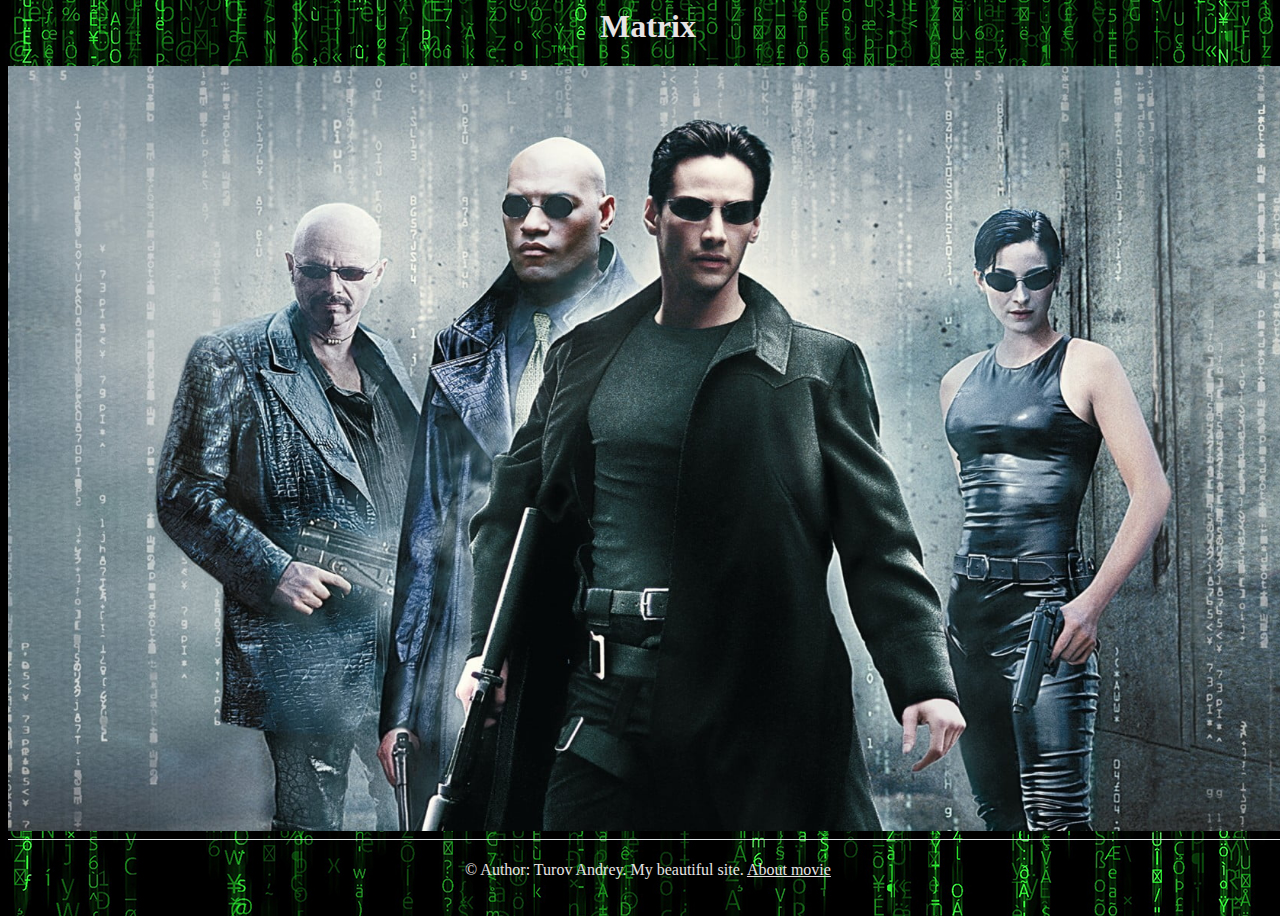
<file: firstTry.html>
<html>
<head>
    <style>
        body {
            height: 100%;
            width: 100%;
            background-image: url("src/bg2.jpg");
        }
        .container {
            position: relative;
            text-align: center;
            color: white;
        }
        .border-top{border-top:1px solid #dee2e6}
        .footer {
            position: absolute;
            bottom: 0;
            width: 100%;
            white-space: nowrap;
            line-height: 60px;
        }
        a, h1 {
            color: #e7e4e4;
        }
    </style>
</head>
<body>
<header>
    <h1 align="center">Matrix</h1>
</header>
<div>
    <img src="src/poster.jpg" height="85%" width="100%" alt="Poster of a movie">
    <!--    <ul>
            <li>Матрица</li>
            <li>Матрица: Перезагрузка</li>
            <li>Матрица: Революция</li>
            <li>Матрица: Воскрешение</li>
        </ul>-->
</div>
<div class="container">

</div>

<footer class="border-top footer">
    <div class="container">
        <a>&copy; Author: Turov Andrey.</a>
        <a>My beautiful site.</a>
        <a href="https://www.imdb.com/title/tt0133093/">About movie</a>
    </div>
</footer>
</body>
</html>
</file>
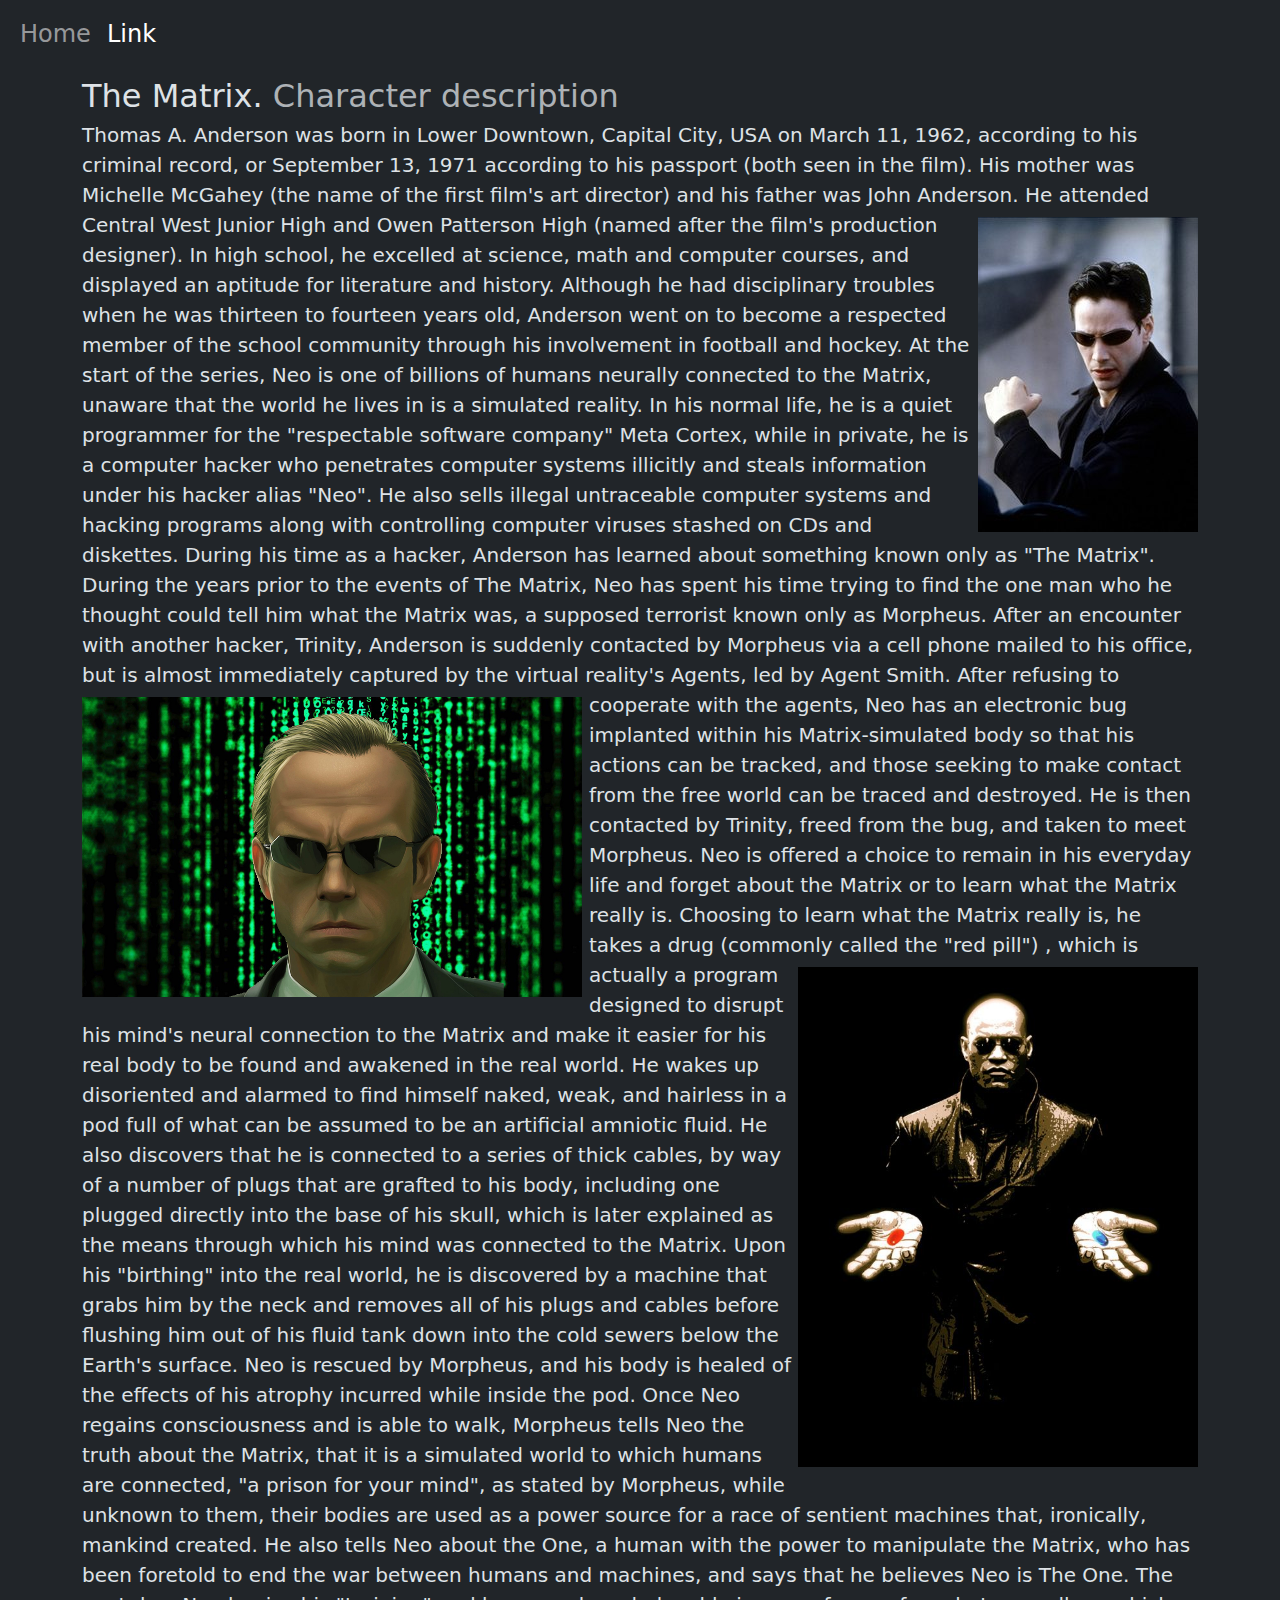
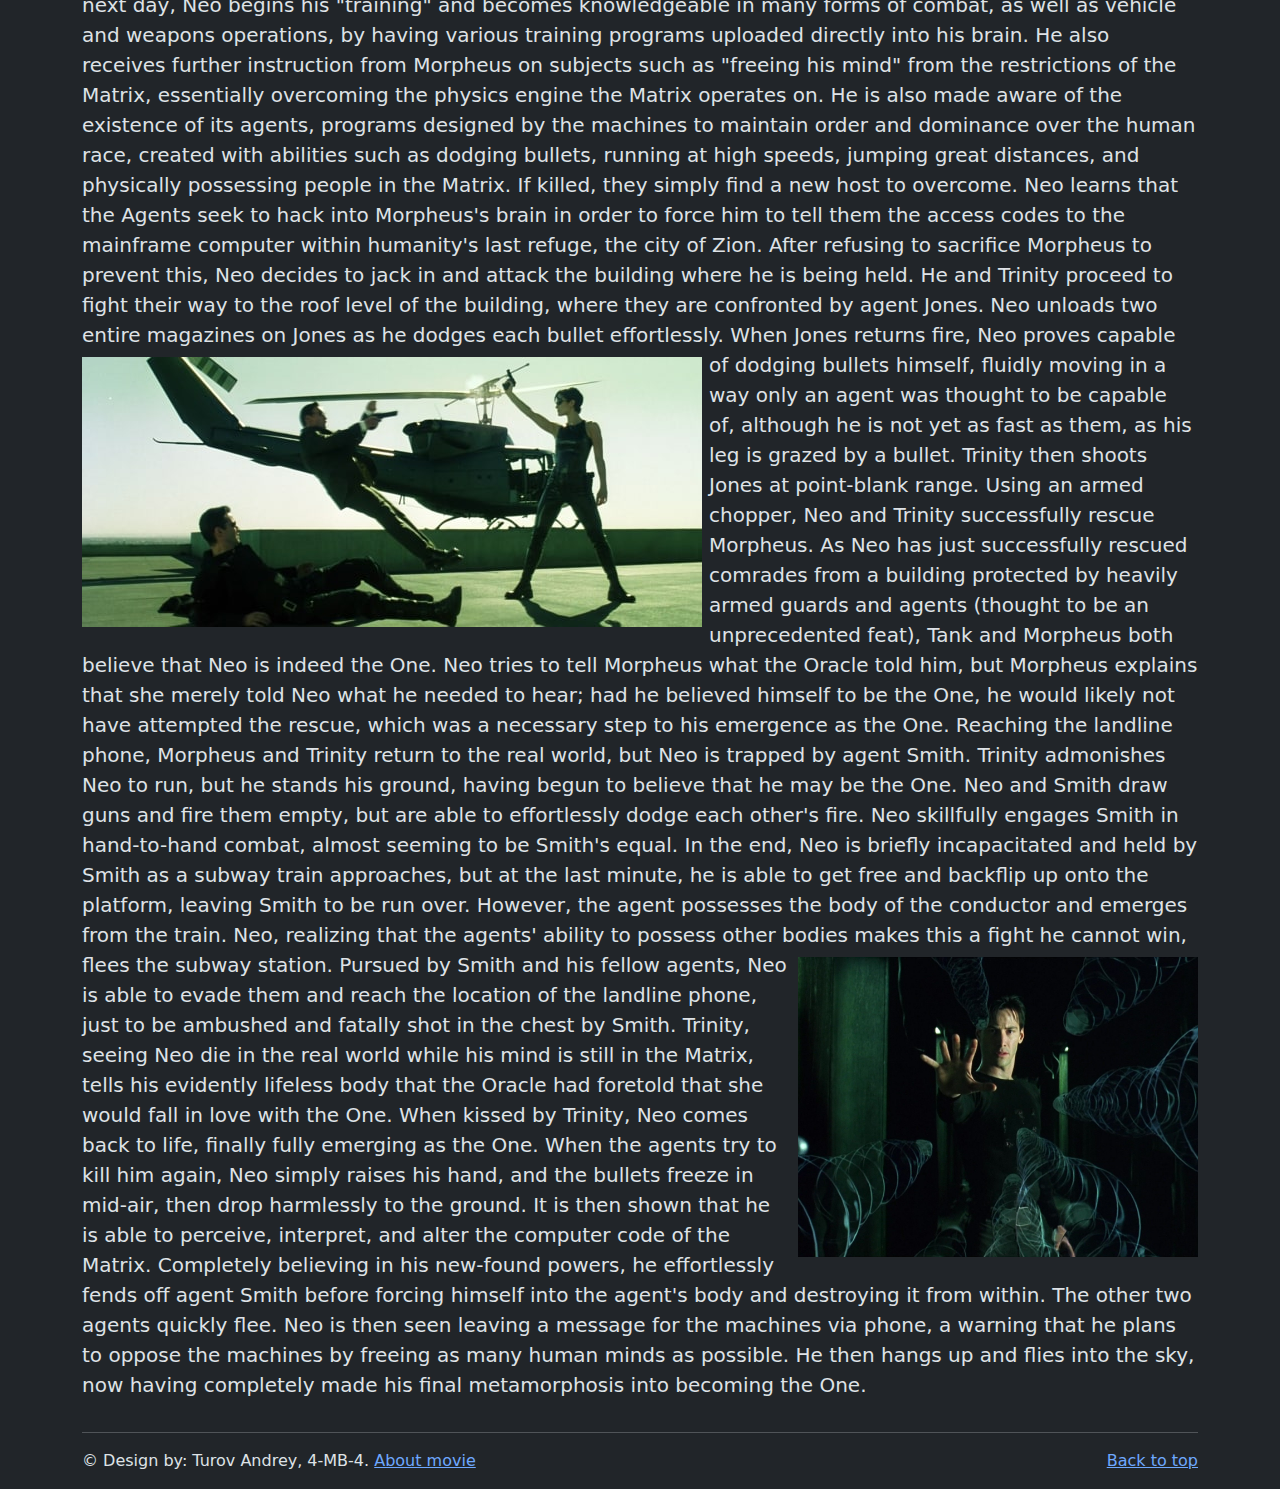
<file: SecondPage.html>
﻿<html lang="en" data-bs-theme="dark">
<head>
    <meta charset="utf-8">
    <meta name="viewport" content="width=device-width, initial-scale=1">
    <link href="style.css" rel="stylesheet">
    <link href="bootstrap-5.3.2-dist/css/bootstrap.min.css" rel="stylesheet">
<!--    <link href="normalize.css" rel="stylesheet">
    <link href="reset.css" rel="stylesheet">-->
    <script src="bootstrap-5.3.2-dist/js/bootstrap.bundle.min.js"></script>
    <title>Туров Андрей, Матрица.</title>
</head>
<body>

<header data-bs-theme="dark">
    <nav class="navbar navbar-expand-md navbar-dark fixed-top bg-dark">
        <div class="container-fluid">
            <div class="collapse navbar-collapse" id="navbarCollapse">
                <ul class="navbar-nav me-auto mb-2 mb-md-0">
                    <li class="nav-item">
                        <a class="nav-link" aria-current="page" href="index.html">Home</a>
                    </li>
                    <li class="nav-item">
                        <a class="nav-link active" href="SecondPage.html">Link</a>
                    </li>
                </ul>
            </div>
        </div>
    </nav>
</header>

<main>
    <div class="container marketing" style="margin-top: 5rem">

        <div class="row featurette">
            <div>
                <h2 class="featurette-heading fw-normal lh-1">The Matrix. <span
                        class="text-body-secondary">Character description</span></h2>
                <p class="lead">
                    Thomas A. Anderson was born in Lower Downtown, Capital City, USA on March 11, 1962, according to his
                    criminal record, or September 13, 1971 according to his passport (both seen in the film). His mother
                    was Michelle McGahey (the name of the first film's art director) and his father was John Anderson.
                    <img src="src/NeoTheMatrix.jpg" class="rightimg">
                    He attended Central West Junior High and Owen Patterson High (named after the film's production
                    designer). In high school, he excelled at science, math and computer courses, and displayed an
                    aptitude for literature and history. Although he had disciplinary troubles when he was thirteen to
                    fourteen years old, Anderson went on to become a respected member of the school community through
                    his involvement in football and hockey.
                    At the start of the series, Neo is one of billions of humans neurally connected to the Matrix,
                    unaware that the world he lives in is a simulated reality.
                    In his normal life, he is a quiet programmer for the "respectable software company" Meta Cortex,
                    while in private, he is a computer hacker who penetrates computer systems illicitly and steals
                    information under his hacker alias "Neo". He also sells illegal untraceable computer systems and
                    hacking programs along with controlling computer viruses stashed on CDs and diskettes. During his
                    time as a hacker, Anderson has learned about something known only as "The Matrix".

                    During the years prior to the events of The Matrix, Neo has spent his time trying to find the one
                    man who he thought could tell him what the Matrix was, a supposed terrorist known only as Morpheus.
                    After an encounter with another hacker, Trinity, Anderson is suddenly contacted by Morpheus via a
                    cell phone mailed to his office, but is almost immediately captured by the virtual reality's Agents,
                    led by Agent Smith. <img src="src/AgentSmith.jpg" class="leftimg" width="500" height="300"/>
                    After refusing to cooperate with the agents, Neo has an electronic bug implanted
                    within his Matrix-simulated body so that his actions can be tracked, and those seeking to make
                    contact from the free world can be traced and destroyed. He is then contacted by Trinity, freed from
                    the bug, and taken to meet Morpheus.

                    Neo is offered a choice to remain in his everyday life and forget about the Matrix or to learn what
                    the Matrix really is. Choosing to learn what the Matrix really is, he takes a drug (commonly called
                    the "red pill") <img src="src/pills.jpg" width="400" height="500" class="rightimg">
                    , which is actually a program designed to disrupt his mind's neural connection to the
                    Matrix and make it easier for his real body to be found and awakened in the real world. He wakes up
                    disoriented and alarmed to find himself naked, weak, and hairless in a pod full of what can be
                    assumed to be an artificial amniotic fluid. He also discovers that he is connected to a series of
                    thick cables, by way of a number of plugs that are grafted to his body, including one plugged
                    directly into the base of his skull, which is later explained as the means through which his mind
                    was connected to the Matrix. Upon his "birthing" into the real world, he is discovered by a machine
                    that grabs him by the neck and removes all of his plugs and cables before flushing him out of his
                    fluid tank down into the cold sewers below the Earth's surface. Neo is rescued by Morpheus, and his
                    body is healed of the effects of his atrophy incurred while inside the pod. Once Neo regains
                    consciousness and is able to walk, Morpheus tells Neo the truth about the Matrix, that it is a
                    simulated world to which humans are connected, "a prison for your mind", as stated by Morpheus,
                    while unknown to them, their bodies are used as a power source for a race of sentient machines that,
                    ironically, mankind created. He also tells Neo about the One, a human with the power to manipulate
                    the Matrix, who has been foretold to end the war between humans and machines, and says that he
                    believes Neo is The One.
                    The next day, Neo begins his "training" and becomes knowledgeable in many forms of combat, as well
                    as vehicle and weapons operations, by having various training programs uploaded directly into his
                    brain. He also receives further instruction from Morpheus on subjects such as "freeing his mind"
                    from the restrictions of the Matrix, essentially overcoming the physics engine the Matrix operates
                    on. He is also made aware of the existence of its agents, programs designed by the machines to
                    maintain order and dominance over the human race, created with abilities such as dodging bullets,
                    running at high speeds, jumping great distances, and physically possessing people in the Matrix. If
                    killed, they simply find a new host to overcome.

                    Neo learns that the Agents seek to hack into Morpheus's brain in order to force him to tell them the
                    access codes to the mainframe computer within humanity's last refuge, the city of Zion. After
                    refusing to sacrifice Morpheus to prevent this, Neo decides to jack in and attack the building where
                    he is being held. He and Trinity proceed to fight their way to the roof level of the building, where
                    they are confronted by agent Jones. Neo unloads two entire magazines on Jones as he dodges each
                    bullet effortlessly.<img src="src/roofScene.jpg" class="leftimg">
                    When Jones returns fire, Neo proves capable of dodging bullets himself, fluidly
                    moving in a way only an agent was thought to be capable of, although he is not yet as fast as them,
                    as his leg is grazed by a bullet. Trinity then shoots Jones at point-blank range. Using an armed
                    chopper, Neo and Trinity successfully rescue Morpheus. As Neo has just successfully rescued comrades
                    from a building protected by heavily armed guards and agents (thought to be an unprecedented feat),
                    Tank and Morpheus both believe that Neo is indeed the One. Neo tries to tell Morpheus what the
                    Oracle told him, but Morpheus explains that she merely told Neo what he needed to hear; had he
                    believed himself to be the One, he would likely not have attempted the rescue, which was a necessary
                    step to his emergence as the One.
                    Reaching the landline phone, Morpheus and Trinity return to the real world, but Neo is trapped by
                    agent Smith. Trinity admonishes Neo to run, but he stands his ground, having begun to believe that
                    he may be the One. Neo and Smith draw guns and fire them empty, but are able to effortlessly dodge
                    each other's fire. Neo skillfully engages Smith in hand-to-hand combat, almost seeming to be Smith's
                    equal. In the end, Neo is briefly incapacitated and held by Smith as a subway train approaches, but
                    at the last minute, he is able to get free and backflip up onto the platform, leaving Smith to be
                    run over. However, the agent possesses the body of the conductor and emerges from the train. Neo,
                    realizing that the agents' ability to possess other bodies makes this a fight he cannot win, flees
                    the subway station.
                    <img src="src/FirstMovie.jpg" class="rightimg" width="400" height="300">
                    Pursued by Smith and his fellow agents, Neo is able to evade them and reach the location of the
                    landline phone, just to be ambushed and fatally shot in the chest by Smith. Trinity, seeing Neo die
                    in the real world while his mind is still in the Matrix, tells his evidently lifeless body that the
                    Oracle had foretold that she would fall in love with the One. When kissed by Trinity, Neo comes back
                    to life, finally fully emerging as the One. When the agents try to kill him again, Neo simply raises
                    his hand, and the bullets freeze in mid-air, then drop harmlessly to the ground. It is then shown
                    that he is able to perceive, interpret, and alter the computer code of the Matrix. Completely
                    believing in his new-found powers, he effortlessly fends off agent Smith before forcing himself into
                    the agent's body and destroying it from within. The other two agents quickly flee.

                    Neo is then seen leaving a message for the machines via phone, a warning that he plans to oppose the
                    machines by freeing as many human minds as possible. He then hangs up and flies into the sky, now
                    having completely made his final metamorphosis into becoming the One.
                </p>
            </div>
        </div>

        <hr class="featurette-divider">

    </div>

    <!-- FOOTER -->
    <footer class="container">
        <p class="float-end"><a href="#">Back to top</a></p>
        <p>&#169; Design by: Turov Andrey, 4-МВ-4. <a href="https://www.imdb.com/title/tt0133093/">About movie</a></p>
    </footer>
</main>

</body>
</html>
</file>
<file: style.css>
.bd-placeholder-img {
    font-size: 1.125rem;
    text-anchor: middle;
    -webkit-user-select: none;
    -moz-user-select: none;
    user-select: none;
}

@media (min-width: 768px) {
    .bd-placeholder-img-lg {
        font-size: 3.5rem;
    }
}
.myRow {
    --bs-gutter-x: 1.5rem;
    --bs-gutter-y: 0;
    display: flex;
    flex-wrap: wrap;
    margin-top: 2rem;
    margin-right: calc(-.5 * var(--bs-gutter-x));
    margin-left: calc(-.5 * var(--bs-gutter-x))
}

.carousel-caption {
    position: absolute;
    right: 15%;
    bottom: 1.25rem;
    left: 15%;
    padding-top: 1.25rem;
    padding-bottom: 1.25rem;
    color: #fd3a3a;
    text-align: center
}

.leftimg {
    float:left; /* Выравнивание по левому краю */
    margin: 7px 7px 7px 0;
}
.rightimg  {
    float: right; /* Выравнивание по правому краю  */
    margin: 7px 0 7px 7px;
}
</file>
